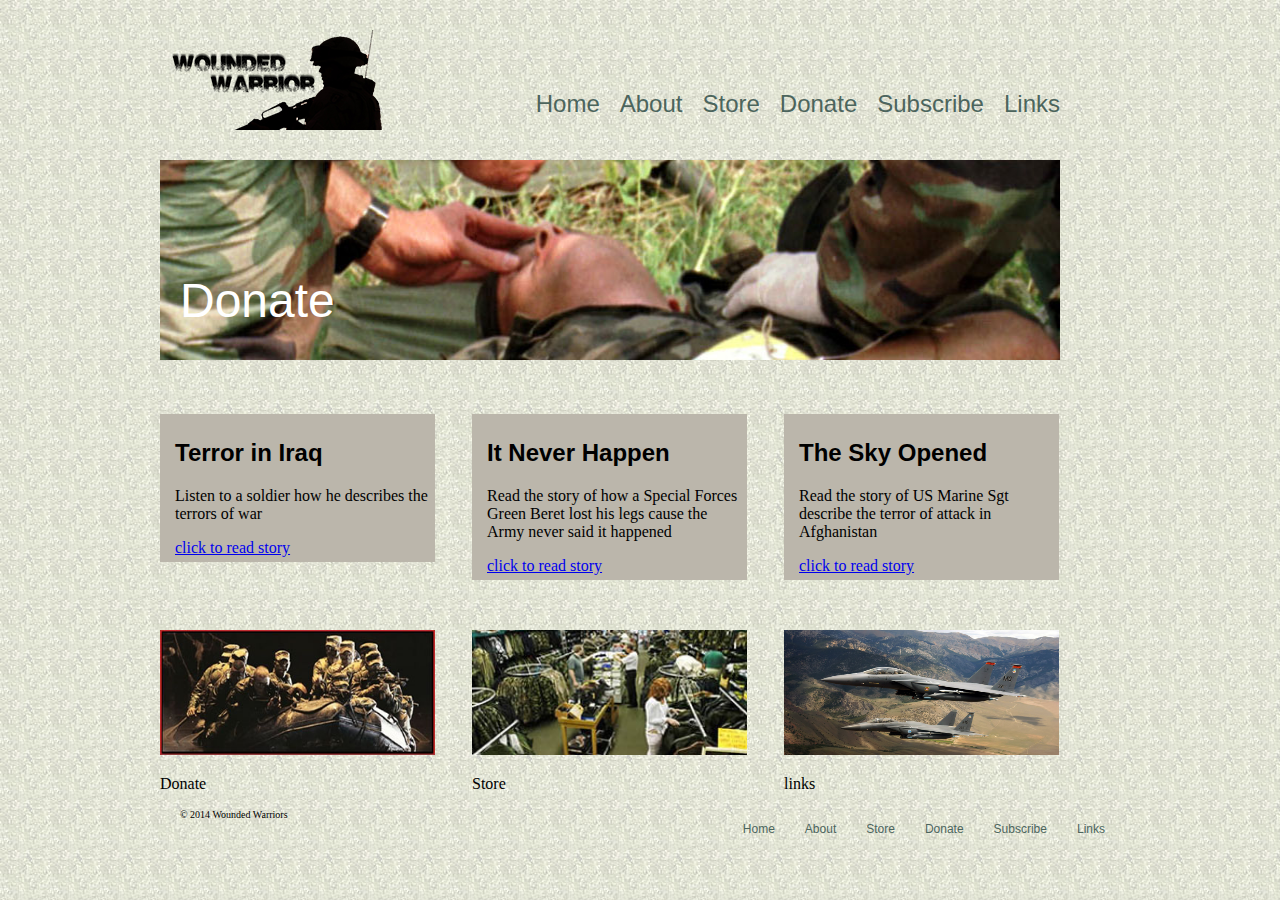
<file: www/index.html>
<!doctype html>
<html>
<head>
<meta charset="UTF-8">
<link rel="stylesheet" type="text/css" href="css/main.css" />
<title>Wounded Warriors: Home</title>
</head>

<body>
<h1><a href="home.html"><img src="images/ww240x100.png" alt="Wounded Warrior"/></a></h1>
<nav>
	<ul>
    	<li><a href="index.html">Home</a></li>
       <li><a href="about.html">About</a></li>
    	<li><a href="store.html">Store</a></li>
    	<li><a href="donate.html">Donate</a></li>
    	<li><a href="subscribe.html">Subscribe</a></li>
    	<li><a href="links.html">Links</a></li>
	</ul>
</nav>
<div class="slideshow">
<img src="images/b000625h.jpg" alt="News" height="200" width="900" />
<p>Donate</p>
</div>
<article>
<h2>Terror in Iraq</h2>
<p>Listen to a soldier how he describes the terrors of war</p>
<a href="about.html">click to read story</a>
</article>
<article>
<h2>It Never Happen</h2>
<p>Read the story of how a Special Forces Green Beret lost his legs cause the Army never said it happened</p>
<a href="about.html">click to read story</a>
</article>
<article>
<h2>The Sky Opened</h2>
<p>Read the story of US Marine Sgt describe the terror of attack in Afghanistan</p>
<a href="about.html">click to read story</a>
</article>
<section>
<a href="donate.html"><img src="images/rangerssmall.jpg" alt="Please Donate" height="125" width="275"/></a>
<p>Donate</p>
</section>
<section>
<a href="store.html"><img src="images/army_interior.jpg" alt="Visit the Store" height="125" width="275"/></a>
<p>Store</p>
</section>
<section>
<a href="links.html"><img src="images/us_military_fighters-wide.jpg" alt="Helpful Links" height="125" width="275"/></a>
<p>links</p>
</section>

<footer>
	<ul>
    	<li><a href="index.html">Home</a></li>
       <li><a href="about.html">About</a></li>
    	<li><a href="store.html">Store</a></li>
    	<li><a href="donate.html">Donate</a></li>
    	<li><a href="subscribe.html">Subscribe</a></li>
    	<li><a href="links.html">Links</a></li>
	</ul>
    <p>&copy; 2014 Wounded Warriors</p>
</footer>
</body>
</html>
</file>
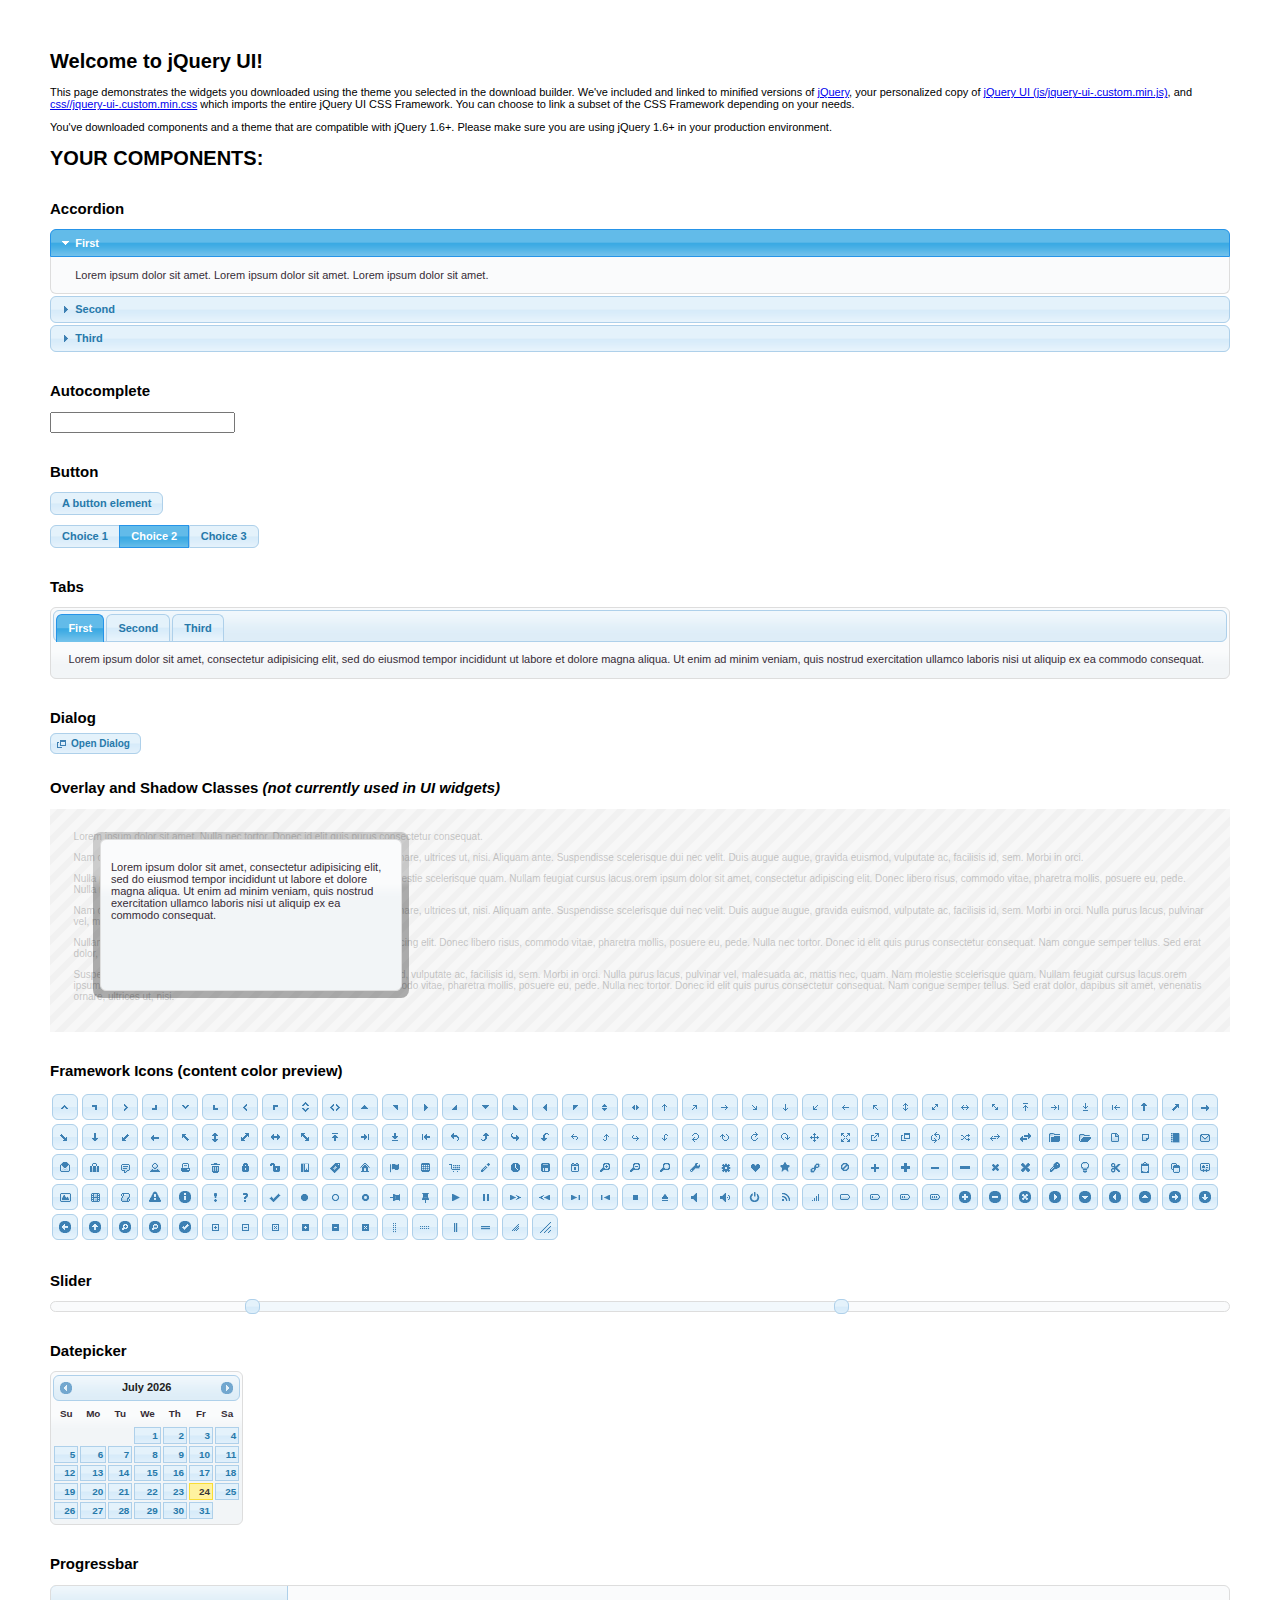
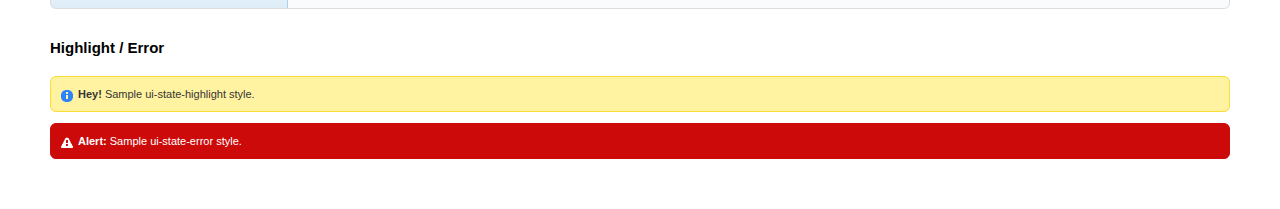
<file: js/jquery-ui-1.10.3.custom/index.html>
<!doctype html>
<html lang="us">
<head>
	<meta charset="utf-8">
	<title>jQuery UI Example Page</title>
	<link href="css/cupertino/jquery-ui-1.10.3.custom.css" rel="stylesheet">
	<script src="js/jquery-1.9.1.js"></script>
	<script src="js/jquery-ui-1.10.3.custom.js"></script>
	<script>
	$(function() {
		
		$( "#accordion" ).accordion();
		

		
		var availableTags = [
			"ActionScript",
			"AppleScript",
			"Asp",
			"BASIC",
			"C",
			"C++",
			"Clojure",
			"COBOL",
			"ColdFusion",
			"Erlang",
			"Fortran",
			"Groovy",
			"Haskell",
			"Java",
			"JavaScript",
			"Lisp",
			"Perl",
			"PHP",
			"Python",
			"Ruby",
			"Scala",
			"Scheme"
		];
		$( "#autocomplete" ).autocomplete({
			source: availableTags
		});
		

		
		$( "#button" ).button();
		$( "#radioset" ).buttonset();
		

		
		$( "#tabs" ).tabs();
		

		
		$( "#dialog" ).dialog({
			autoOpen: false,
			width: 400,
			buttons: [
				{
					text: "Ok",
					click: function() {
						$( this ).dialog( "close" );
					}
				},
				{
					text: "Cancel",
					click: function() {
						$( this ).dialog( "close" );
					}
				}
			]
		});

		// Link to open the dialog
		$( "#dialog-link" ).click(function( event ) {
			$( "#dialog" ).dialog( "open" );
			event.preventDefault();
		});
		

		
		$( "#datepicker" ).datepicker({
			inline: true
		});
		

		
		$( "#slider" ).slider({
			range: true,
			values: [ 17, 67 ]
		});
		

		
		$( "#progressbar" ).progressbar({
			value: 20
		});
		

		// Hover states on the static widgets
		$( "#dialog-link, #icons li" ).hover(
			function() {
				$( this ).addClass( "ui-state-hover" );
			},
			function() {
				$( this ).removeClass( "ui-state-hover" );
			}
		);
	});
	</script>
	<style>
	body{
		font: 62.5% "Trebuchet MS", sans-serif;
		margin: 50px;
	}
	.demoHeaders {
		margin-top: 2em;
	}
	#dialog-link {
		padding: .4em 1em .4em 20px;
		text-decoration: none;
		position: relative;
	}
	#dialog-link span.ui-icon {
		margin: 0 5px 0 0;
		position: absolute;
		left: .2em;
		top: 50%;
		margin-top: -8px;
	}
	#icons {
		margin: 0;
		padding: 0;
	}
	#icons li {
		margin: 2px;
		position: relative;
		padding: 4px 0;
		cursor: pointer;
		float: left;
		list-style: none;
	}
	#icons span.ui-icon {
		float: left;
		margin: 0 4px;
	}
	.fakewindowcontain .ui-widget-overlay {
		position: absolute;
	}
	</style>
</head>
<body>

<h1>Welcome to jQuery UI!</h1>

<div class="ui-widget">
	<p>This page demonstrates the widgets you downloaded using the theme you selected in the download builder. We've included and linked to minified versions of <a href="js/jquery-1.9.1.js">jQuery</a>, your personalized copy of <a href="js/jquery-ui-.custom.min.js">jQuery UI (js/jquery-ui-.custom.min.js)</a>, and <a href="css//jquery-ui-.custom.min.css">css//jquery-ui-.custom.min.css</a> which imports the entire jQuery UI CSS Framework. You can choose to link a subset of the CSS Framework depending on your needs. </p>
	<p>You've downloaded components and a theme that are compatible with jQuery 1.6+. Please make sure you are using jQuery 1.6+ in your production environment.</p>
</div>

<h1>YOUR COMPONENTS:</h1>


<!-- Accordion -->
<h2 class="demoHeaders">Accordion</h2>
<div id="accordion">
	<h3>First</h3>
	<div>Lorem ipsum dolor sit amet. Lorem ipsum dolor sit amet. Lorem ipsum dolor sit amet.</div>
	<h3>Second</h3>
	<div>Phasellus mattis tincidunt nibh.</div>
	<h3>Third</h3>
	<div>Nam dui erat, auctor a, dignissim quis.</div>
</div>



<!-- Autocomplete -->
<h2 class="demoHeaders">Autocomplete</h2>
<div>
	<input id="autocomplete" title="type &quot;a&quot;">
</div>



<!-- Button -->
<h2 class="demoHeaders">Button</h2>
<button id="button">A button element</button>
<form style="margin-top: 1em;">
	<div id="radioset">
		<input type="radio" id="radio1" name="radio"><label for="radio1">Choice 1</label>
		<input type="radio" id="radio2" name="radio" checked="checked"><label for="radio2">Choice 2</label>
		<input type="radio" id="radio3" name="radio"><label for="radio3">Choice 3</label>
	</div>
</form>



<!-- Tabs -->
<h2 class="demoHeaders">Tabs</h2>
<div id="tabs">
	<ul>
		<li><a href="#tabs-1">First</a></li>
		<li><a href="#tabs-2">Second</a></li>
		<li><a href="#tabs-3">Third</a></li>
	</ul>
	<div id="tabs-1">Lorem ipsum dolor sit amet, consectetur adipisicing elit, sed do eiusmod tempor incididunt ut labore et dolore magna aliqua. Ut enim ad minim veniam, quis nostrud exercitation ullamco laboris nisi ut aliquip ex ea commodo consequat.</div>
	<div id="tabs-2">Phasellus mattis tincidunt nibh. Cras orci urna, blandit id, pretium vel, aliquet ornare, felis. Maecenas scelerisque sem non nisl. Fusce sed lorem in enim dictum bibendum.</div>
	<div id="tabs-3">Nam dui erat, auctor a, dignissim quis, sollicitudin eu, felis. Pellentesque nisi urna, interdum eget, sagittis et, consequat vestibulum, lacus. Mauris porttitor ullamcorper augue.</div>
</div>



<!-- Dialog NOTE: Dialog is not generated by UI in this demo so it can be visually styled in themeroller-->
<h2 class="demoHeaders">Dialog</h2>
<p><a href="#" id="dialog-link" class="ui-state-default ui-corner-all"><span class="ui-icon ui-icon-newwin"></span>Open Dialog</a></p>

<h2 class="demoHeaders">Overlay and Shadow Classes <em>(not currently used in UI widgets)</em></h2>
<div style="position: relative; width: 96%; height: 200px; padding:1% 2%; overflow:hidden;" class="fakewindowcontain">
	<p>Lorem ipsum dolor sit amet,  Nulla nec tortor. Donec id elit quis purus consectetur consequat. </p><p>Nam congue semper tellus. Sed erat dolor, dapibus sit amet, venenatis ornare, ultrices ut, nisi. Aliquam ante. Suspendisse scelerisque dui nec velit. Duis augue augue, gravida euismod, vulputate ac, facilisis id, sem. Morbi in orci. </p><p>Nulla purus lacus, pulvinar vel, malesuada ac, mattis nec, quam. Nam molestie scelerisque quam. Nullam feugiat cursus lacus.orem ipsum dolor sit amet, consectetur adipiscing elit. Donec libero risus, commodo vitae, pharetra mollis, posuere eu, pede. Nulla nec tortor. Donec id elit quis purus consectetur consequat. </p><p>Nam congue semper tellus. Sed erat dolor, dapibus sit amet, venenatis ornare, ultrices ut, nisi. Aliquam ante. Suspendisse scelerisque dui nec velit. Duis augue augue, gravida euismod, vulputate ac, facilisis id, sem. Morbi in orci. Nulla purus lacus, pulvinar vel, malesuada ac, mattis nec, quam. Nam molestie scelerisque quam. </p><p>Nullam feugiat cursus lacus.orem ipsum dolor sit amet, consectetur adipiscing elit. Donec libero risus, commodo vitae, pharetra mollis, posuere eu, pede. Nulla nec tortor. Donec id elit quis purus consectetur consequat. Nam congue semper tellus. Sed erat dolor, dapibus sit amet, venenatis ornare, ultrices ut, nisi. Aliquam ante. </p><p>Suspendisse scelerisque dui nec velit. Duis augue augue, gravida euismod, vulputate ac, facilisis id, sem. Morbi in orci. Nulla purus lacus, pulvinar vel, malesuada ac, mattis nec, quam. Nam molestie scelerisque quam. Nullam feugiat cursus lacus.orem ipsum dolor sit amet, consectetur adipiscing elit. Donec libero risus, commodo vitae, pharetra mollis, posuere eu, pede. Nulla nec tortor. Donec id elit quis purus consectetur consequat. Nam congue semper tellus. Sed erat dolor, dapibus sit amet, venenatis ornare, ultrices ut, nisi. </p>

	<!-- ui-dialog -->
	<div class="ui-overlay"><div class="ui-widget-overlay"></div><div class="ui-widget-shadow ui-corner-all" style="width: 302px; height: 152px; position: absolute; left: 50px; top: 30px;"></div></div>
	<div style="position: absolute; width: 280px; height: 130px;left: 50px; top: 30px; padding: 10px;" class="ui-widget ui-widget-content ui-corner-all">
		<div class="ui-dialog-content ui-widget-content" style="background: none; border: 0;">
			<p>Lorem ipsum dolor sit amet, consectetur adipisicing elit, sed do eiusmod tempor incididunt ut labore et dolore magna aliqua. Ut enim ad minim veniam, quis nostrud exercitation ullamco laboris nisi ut aliquip ex ea commodo consequat.</p>
		</div>
	</div>

</div>

<!-- ui-dialog -->
<div id="dialog" title="Dialog Title">
	<p>Lorem ipsum dolor sit amet, consectetur adipisicing elit, sed do eiusmod tempor incididunt ut labore et dolore magna aliqua. Ut enim ad minim veniam, quis nostrud exercitation ullamco laboris nisi ut aliquip ex ea commodo consequat.</p>
</div>



<h2 class="demoHeaders">Framework Icons (content color preview)</h2>
<ul id="icons" class="ui-widget ui-helper-clearfix">
	<li class="ui-state-default ui-corner-all" title=".ui-icon-carat-1-n"><span class="ui-icon ui-icon-carat-1-n"></span></li>
	<li class="ui-state-default ui-corner-all" title=".ui-icon-carat-1-ne"><span class="ui-icon ui-icon-carat-1-ne"></span></li>
	<li class="ui-state-default ui-corner-all" title=".ui-icon-carat-1-e"><span class="ui-icon ui-icon-carat-1-e"></span></li>
	<li class="ui-state-default ui-corner-all" title=".ui-icon-carat-1-se"><span class="ui-icon ui-icon-carat-1-se"></span></li>
	<li class="ui-state-default ui-corner-all" title=".ui-icon-carat-1-s"><span class="ui-icon ui-icon-carat-1-s"></span></li>
	<li class="ui-state-default ui-corner-all" title=".ui-icon-carat-1-sw"><span class="ui-icon ui-icon-carat-1-sw"></span></li>
	<li class="ui-state-default ui-corner-all" title=".ui-icon-carat-1-w"><span class="ui-icon ui-icon-carat-1-w"></span></li>
	<li class="ui-state-default ui-corner-all" title=".ui-icon-carat-1-nw"><span class="ui-icon ui-icon-carat-1-nw"></span></li>
	<li class="ui-state-default ui-corner-all" title=".ui-icon-carat-2-n-s"><span class="ui-icon ui-icon-carat-2-n-s"></span></li>
	<li class="ui-state-default ui-corner-all" title=".ui-icon-carat-2-e-w"><span class="ui-icon ui-icon-carat-2-e-w"></span></li>
	<li class="ui-state-default ui-corner-all" title=".ui-icon-triangle-1-n"><span class="ui-icon ui-icon-triangle-1-n"></span></li>
	<li class="ui-state-default ui-corner-all" title=".ui-icon-triangle-1-ne"><span class="ui-icon ui-icon-triangle-1-ne"></span></li>
	<li class="ui-state-default ui-corner-all" title=".ui-icon-triangle-1-e"><span class="ui-icon ui-icon-triangle-1-e"></span></li>
	<li class="ui-state-default ui-corner-all" title=".ui-icon-triangle-1-se"><span class="ui-icon ui-icon-triangle-1-se"></span></li>
	<li class="ui-state-default ui-corner-all" title=".ui-icon-triangle-1-s"><span class="ui-icon ui-icon-triangle-1-s"></span></li>
	<li class="ui-state-default ui-corner-all" title=".ui-icon-triangle-1-sw"><span class="ui-icon ui-icon-triangle-1-sw"></span></li>
	<li class="ui-state-default ui-corner-all" title=".ui-icon-triangle-1-w"><span class="ui-icon ui-icon-triangle-1-w"></span></li>
	<li class="ui-state-default ui-corner-all" title=".ui-icon-triangle-1-nw"><span class="ui-icon ui-icon-triangle-1-nw"></span></li>
	<li class="ui-state-default ui-corner-all" title=".ui-icon-triangle-2-n-s"><span class="ui-icon ui-icon-triangle-2-n-s"></span></li>
	<li class="ui-state-default ui-corner-all" title=".ui-icon-triangle-2-e-w"><span class="ui-icon ui-icon-triangle-2-e-w"></span></li>
	<li class="ui-state-default ui-corner-all" title=".ui-icon-arrow-1-n"><span class="ui-icon ui-icon-arrow-1-n"></span></li>
	<li class="ui-state-default ui-corner-all" title=".ui-icon-arrow-1-ne"><span class="ui-icon ui-icon-arrow-1-ne"></span></li>
	<li class="ui-state-default ui-corner-all" title=".ui-icon-arrow-1-e"><span class="ui-icon ui-icon-arrow-1-e"></span></li>
	<li class="ui-state-default ui-corner-all" title=".ui-icon-arrow-1-se"><span class="ui-icon ui-icon-arrow-1-se"></span></li>
	<li class="ui-state-default ui-corner-all" title=".ui-icon-arrow-1-s"><span class="ui-icon ui-icon-arrow-1-s"></span></li>
	<li class="ui-state-default ui-corner-all" title=".ui-icon-arrow-1-sw"><span class="ui-icon ui-icon-arrow-1-sw"></span></li>
	<li class="ui-state-default ui-corner-all" title=".ui-icon-arrow-1-w"><span class="ui-icon ui-icon-arrow-1-w"></span></li>
	<li class="ui-state-default ui-corner-all" title=".ui-icon-arrow-1-nw"><span class="ui-icon ui-icon-arrow-1-nw"></span></li>
	<li class="ui-state-default ui-corner-all" title=".ui-icon-arrow-2-n-s"><span class="ui-icon ui-icon-arrow-2-n-s"></span></li>
	<li class="ui-state-default ui-corner-all" title=".ui-icon-arrow-2-ne-sw"><span class="ui-icon ui-icon-arrow-2-ne-sw"></span></li>
	<li class="ui-state-default ui-corner-all" title=".ui-icon-arrow-2-e-w"><span class="ui-icon ui-icon-arrow-2-e-w"></span></li>
	<li class="ui-state-default ui-corner-all" title=".ui-icon-arrow-2-se-nw"><span class="ui-icon ui-icon-arrow-2-se-nw"></span></li>
	<li class="ui-state-default ui-corner-all" title=".ui-icon-arrowstop-1-n"><span class="ui-icon ui-icon-arrowstop-1-n"></span></li>
	<li class="ui-state-default ui-corner-all" title=".ui-icon-arrowstop-1-e"><span class="ui-icon ui-icon-arrowstop-1-e"></span></li>
	<li class="ui-state-default ui-corner-all" title=".ui-icon-arrowstop-1-s"><span class="ui-icon ui-icon-arrowstop-1-s"></span></li>
	<li class="ui-state-default ui-corner-all" title=".ui-icon-arrowstop-1-w"><span class="ui-icon ui-icon-arrowstop-1-w"></span></li>
	<li class="ui-state-default ui-corner-all" title=".ui-icon-arrowthick-1-n"><span class="ui-icon ui-icon-arrowthick-1-n"></span></li>
	<li class="ui-state-default ui-corner-all" title=".ui-icon-arrowthick-1-ne"><span class="ui-icon ui-icon-arrowthick-1-ne"></span></li>
	<li class="ui-state-default ui-corner-all" title=".ui-icon-arrowthick-1-e"><span class="ui-icon ui-icon-arrowthick-1-e"></span></li>
	<li class="ui-state-default ui-corner-all" title=".ui-icon-arrowthick-1-se"><span class="ui-icon ui-icon-arrowthick-1-se"></span></li>
	<li class="ui-state-default ui-corner-all" title=".ui-icon-arrowthick-1-s"><span class="ui-icon ui-icon-arrowthick-1-s"></span></li>
	<li class="ui-state-default ui-corner-all" title=".ui-icon-arrowthick-1-sw"><span class="ui-icon ui-icon-arrowthick-1-sw"></span></li>
	<li class="ui-state-default ui-corner-all" title=".ui-icon-arrowthick-1-w"><span class="ui-icon ui-icon-arrowthick-1-w"></span></li>
	<li class="ui-state-default ui-corner-all" title=".ui-icon-arrowthick-1-nw"><span class="ui-icon ui-icon-arrowthick-1-nw"></span></li>
	<li class="ui-state-default ui-corner-all" title=".ui-icon-arrowthick-2-n-s"><span class="ui-icon ui-icon-arrowthick-2-n-s"></span></li>
	<li class="ui-state-default ui-corner-all" title=".ui-icon-arrowthick-2-ne-sw"><span class="ui-icon ui-icon-arrowthick-2-ne-sw"></span></li>
	<li class="ui-state-default ui-corner-all" title=".ui-icon-arrowthick-2-e-w"><span class="ui-icon ui-icon-arrowthick-2-e-w"></span></li>
	<li class="ui-state-default ui-corner-all" title=".ui-icon-arrowthick-2-se-nw"><span class="ui-icon ui-icon-arrowthick-2-se-nw"></span></li>
	<li class="ui-state-default ui-corner-all" title=".ui-icon-arrowthickstop-1-n"><span class="ui-icon ui-icon-arrowthickstop-1-n"></span></li>
	<li class="ui-state-default ui-corner-all" title=".ui-icon-arrowthickstop-1-e"><span class="ui-icon ui-icon-arrowthickstop-1-e"></span></li>
	<li class="ui-state-default ui-corner-all" title=".ui-icon-arrowthickstop-1-s"><span class="ui-icon ui-icon-arrowthickstop-1-s"></span></li>
	<li class="ui-state-default ui-corner-all" title=".ui-icon-arrowthickstop-1-w"><span class="ui-icon ui-icon-arrowthickstop-1-w"></span></li>
	<li class="ui-state-default ui-corner-all" title=".ui-icon-arrowreturnthick-1-w"><span class="ui-icon ui-icon-arrowreturnthick-1-w"></span></li>
	<li class="ui-state-default ui-corner-all" title=".ui-icon-arrowreturnthick-1-n"><span class="ui-icon ui-icon-arrowreturnthick-1-n"></span></li>
	<li class="ui-state-default ui-corner-all" title=".ui-icon-arrowreturnthick-1-e"><span class="ui-icon ui-icon-arrowreturnthick-1-e"></span></li>
	<li class="ui-state-default ui-corner-all" title=".ui-icon-arrowreturnthick-1-s"><span class="ui-icon ui-icon-arrowreturnthick-1-s"></span></li>
	<li class="ui-state-default ui-corner-all" title=".ui-icon-arrowreturn-1-w"><span class="ui-icon ui-icon-arrowreturn-1-w"></span></li>
	<li class="ui-state-default ui-corner-all" title=".ui-icon-arrowreturn-1-n"><span class="ui-icon ui-icon-arrowreturn-1-n"></span></li>
	<li class="ui-state-default ui-corner-all" title=".ui-icon-arrowreturn-1-e"><span class="ui-icon ui-icon-arrowreturn-1-e"></span></li>
	<li class="ui-state-default ui-corner-all" title=".ui-icon-arrowreturn-1-s"><span class="ui-icon ui-icon-arrowreturn-1-s"></span></li>
	<li class="ui-state-default ui-corner-all" title=".ui-icon-arrowrefresh-1-w"><span class="ui-icon ui-icon-arrowrefresh-1-w"></span></li>
	<li class="ui-state-default ui-corner-all" title=".ui-icon-arrowrefresh-1-n"><span class="ui-icon ui-icon-arrowrefresh-1-n"></span></li>
	<li class="ui-state-default ui-corner-all" title=".ui-icon-arrowrefresh-1-e"><span class="ui-icon ui-icon-arrowrefresh-1-e"></span></li>
	<li class="ui-state-default ui-corner-all" title=".ui-icon-arrowrefresh-1-s"><span class="ui-icon ui-icon-arrowrefresh-1-s"></span></li>
	<li class="ui-state-default ui-corner-all" title=".ui-icon-arrow-4"><span class="ui-icon ui-icon-arrow-4"></span></li>
	<li class="ui-state-default ui-corner-all" title=".ui-icon-arrow-4-diag"><span class="ui-icon ui-icon-arrow-4-diag"></span></li>
	<li class="ui-state-default ui-corner-all" title=".ui-icon-extlink"><span class="ui-icon ui-icon-extlink"></span></li>
	<li class="ui-state-default ui-corner-all" title=".ui-icon-newwin"><span class="ui-icon ui-icon-newwin"></span></li>
	<li class="ui-state-default ui-corner-all" title=".ui-icon-refresh"><span class="ui-icon ui-icon-refresh"></span></li>
	<li class="ui-state-default ui-corner-all" title=".ui-icon-shuffle"><span class="ui-icon ui-icon-shuffle"></span></li>
	<li class="ui-state-default ui-corner-all" title=".ui-icon-transfer-e-w"><span class="ui-icon ui-icon-transfer-e-w"></span></li>
	<li class="ui-state-default ui-corner-all" title=".ui-icon-transferthick-e-w"><span class="ui-icon ui-icon-transferthick-e-w"></span></li>
	<li class="ui-state-default ui-corner-all" title=".ui-icon-folder-collapsed"><span class="ui-icon ui-icon-folder-collapsed"></span></li>
	<li class="ui-state-default ui-corner-all" title=".ui-icon-folder-open"><span class="ui-icon ui-icon-folder-open"></span></li>
	<li class="ui-state-default ui-corner-all" title=".ui-icon-document"><span class="ui-icon ui-icon-document"></span></li>
	<li class="ui-state-default ui-corner-all" title=".ui-icon-document-b"><span class="ui-icon ui-icon-document-b"></span></li>
	<li class="ui-state-default ui-corner-all" title=".ui-icon-note"><span class="ui-icon ui-icon-note"></span></li>
	<li class="ui-state-default ui-corner-all" title=".ui-icon-mail-closed"><span class="ui-icon ui-icon-mail-closed"></span></li>
	<li class="ui-state-default ui-corner-all" title=".ui-icon-mail-open"><span class="ui-icon ui-icon-mail-open"></span></li>
	<li class="ui-state-default ui-corner-all" title=".ui-icon-suitcase"><span class="ui-icon ui-icon-suitcase"></span></li>
	<li class="ui-state-default ui-corner-all" title=".ui-icon-comment"><span class="ui-icon ui-icon-comment"></span></li>
	<li class="ui-state-default ui-corner-all" title=".ui-icon-person"><span class="ui-icon ui-icon-person"></span></li>
	<li class="ui-state-default ui-corner-all" title=".ui-icon-print"><span class="ui-icon ui-icon-print"></span></li>
	<li class="ui-state-default ui-corner-all" title=".ui-icon-trash"><span class="ui-icon ui-icon-trash"></span></li>
	<li class="ui-state-default ui-corner-all" title=".ui-icon-locked"><span class="ui-icon ui-icon-locked"></span></li>
	<li class="ui-state-default ui-corner-all" title=".ui-icon-unlocked"><span class="ui-icon ui-icon-unlocked"></span></li>
	<li class="ui-state-default ui-corner-all" title=".ui-icon-bookmark"><span class="ui-icon ui-icon-bookmark"></span></li>
	<li class="ui-state-default ui-corner-all" title=".ui-icon-tag"><span class="ui-icon ui-icon-tag"></span></li>
	<li class="ui-state-default ui-corner-all" title=".ui-icon-home"><span class="ui-icon ui-icon-home"></span></li>
	<li class="ui-state-default ui-corner-all" title=".ui-icon-flag"><span class="ui-icon ui-icon-flag"></span></li>
	<li class="ui-state-default ui-corner-all" title=".ui-icon-calculator"><span class="ui-icon ui-icon-calculator"></span></li>
	<li class="ui-state-default ui-corner-all" title=".ui-icon-cart"><span class="ui-icon ui-icon-cart"></span></li>
	<li class="ui-state-default ui-corner-all" title=".ui-icon-pencil"><span class="ui-icon ui-icon-pencil"></span></li>
	<li class="ui-state-default ui-corner-all" title=".ui-icon-clock"><span class="ui-icon ui-icon-clock"></span></li>
	<li class="ui-state-default ui-corner-all" title=".ui-icon-disk"><span class="ui-icon ui-icon-disk"></span></li>
	<li class="ui-state-default ui-corner-all" title=".ui-icon-calendar"><span class="ui-icon ui-icon-calendar"></span></li>
	<li class="ui-state-default ui-corner-all" title=".ui-icon-zoomin"><span class="ui-icon ui-icon-zoomin"></span></li>
	<li class="ui-state-default ui-corner-all" title=".ui-icon-zoomout"><span class="ui-icon ui-icon-zoomout"></span></li>
	<li class="ui-state-default ui-corner-all" title=".ui-icon-search"><span class="ui-icon ui-icon-search"></span></li>
	<li class="ui-state-default ui-corner-all" title=".ui-icon-wrench"><span class="ui-icon ui-icon-wrench"></span></li>
	<li class="ui-state-default ui-corner-all" title=".ui-icon-gear"><span class="ui-icon ui-icon-gear"></span></li>
	<li class="ui-state-default ui-corner-all" title=".ui-icon-heart"><span class="ui-icon ui-icon-heart"></span></li>
	<li class="ui-state-default ui-corner-all" title=".ui-icon-star"><span class="ui-icon ui-icon-star"></span></li>
	<li class="ui-state-default ui-corner-all" title=".ui-icon-link"><span class="ui-icon ui-icon-link"></span></li>
	<li class="ui-state-default ui-corner-all" title=".ui-icon-cancel"><span class="ui-icon ui-icon-cancel"></span></li>
	<li class="ui-state-default ui-corner-all" title=".ui-icon-plus"><span class="ui-icon ui-icon-plus"></span></li>
	<li class="ui-state-default ui-corner-all" title=".ui-icon-plusthick"><span class="ui-icon ui-icon-plusthick"></span></li>
	<li class="ui-state-default ui-corner-all" title=".ui-icon-minus"><span class="ui-icon ui-icon-minus"></span></li>
	<li class="ui-state-default ui-corner-all" title=".ui-icon-minusthick"><span class="ui-icon ui-icon-minusthick"></span></li>
	<li class="ui-state-default ui-corner-all" title=".ui-icon-close"><span class="ui-icon ui-icon-close"></span></li>
	<li class="ui-state-default ui-corner-all" title=".ui-icon-closethick"><span class="ui-icon ui-icon-closethick"></span></li>
	<li class="ui-state-default ui-corner-all" title=".ui-icon-key"><span class="ui-icon ui-icon-key"></span></li>
	<li class="ui-state-default ui-corner-all" title=".ui-icon-lightbulb"><span class="ui-icon ui-icon-lightbulb"></span></li>
	<li class="ui-state-default ui-corner-all" title=".ui-icon-scissors"><span class="ui-icon ui-icon-scissors"></span></li>
	<li class="ui-state-default ui-corner-all" title=".ui-icon-clipboard"><span class="ui-icon ui-icon-clipboard"></span></li>
	<li class="ui-state-default ui-corner-all" title=".ui-icon-copy"><span class="ui-icon ui-icon-copy"></span></li>
	<li class="ui-state-default ui-corner-all" title=".ui-icon-contact"><span class="ui-icon ui-icon-contact"></span></li>
	<li class="ui-state-default ui-corner-all" title=".ui-icon-image"><span class="ui-icon ui-icon-image"></span></li>
	<li class="ui-state-default ui-corner-all" title=".ui-icon-video"><span class="ui-icon ui-icon-video"></span></li>
	<li class="ui-state-default ui-corner-all" title=".ui-icon-script"><span class="ui-icon ui-icon-script"></span></li>
	<li class="ui-state-default ui-corner-all" title=".ui-icon-alert"><span class="ui-icon ui-icon-alert"></span></li>
	<li class="ui-state-default ui-corner-all" title=".ui-icon-info"><span class="ui-icon ui-icon-info"></span></li>
	<li class="ui-state-default ui-corner-all" title=".ui-icon-notice"><span class="ui-icon ui-icon-notice"></span></li>
	<li class="ui-state-default ui-corner-all" title=".ui-icon-help"><span class="ui-icon ui-icon-help"></span></li>
	<li class="ui-state-default ui-corner-all" title=".ui-icon-check"><span class="ui-icon ui-icon-check"></span></li>
	<li class="ui-state-default ui-corner-all" title=".ui-icon-bullet"><span class="ui-icon ui-icon-bullet"></span></li>
	<li class="ui-state-default ui-corner-all" title=".ui-icon-radio-off"><span class="ui-icon ui-icon-radio-off"></span></li>
	<li class="ui-state-default ui-corner-all" title=".ui-icon-radio-on"><span class="ui-icon ui-icon-radio-on"></span></li>
	<li class="ui-state-default ui-corner-all" title=".ui-icon-pin-w"><span class="ui-icon ui-icon-pin-w"></span></li>
	<li class="ui-state-default ui-corner-all" title=".ui-icon-pin-s"><span class="ui-icon ui-icon-pin-s"></span></li>
	<li class="ui-state-default ui-corner-all" title=".ui-icon-play"><span class="ui-icon ui-icon-play"></span></li>
	<li class="ui-state-default ui-corner-all" title=".ui-icon-pause"><span class="ui-icon ui-icon-pause"></span></li>
	<li class="ui-state-default ui-corner-all" title=".ui-icon-seek-next"><span class="ui-icon ui-icon-seek-next"></span></li>
	<li class="ui-state-default ui-corner-all" title=".ui-icon-seek-prev"><span class="ui-icon ui-icon-seek-prev"></span></li>
	<li class="ui-state-default ui-corner-all" title=".ui-icon-seek-end"><span class="ui-icon ui-icon-seek-end"></span></li>
	<li class="ui-state-default ui-corner-all" title=".ui-icon-seek-first"><span class="ui-icon ui-icon-seek-first"></span></li>
	<li class="ui-state-default ui-corner-all" title=".ui-icon-stop"><span class="ui-icon ui-icon-stop"></span></li>
	<li class="ui-state-default ui-corner-all" title=".ui-icon-eject"><span class="ui-icon ui-icon-eject"></span></li>
	<li class="ui-state-default ui-corner-all" title=".ui-icon-volume-off"><span class="ui-icon ui-icon-volume-off"></span></li>
	<li class="ui-state-default ui-corner-all" title=".ui-icon-volume-on"><span class="ui-icon ui-icon-volume-on"></span></li>
	<li class="ui-state-default ui-corner-all" title=".ui-icon-power"><span class="ui-icon ui-icon-power"></span></li>
	<li class="ui-state-default ui-corner-all" title=".ui-icon-signal-diag"><span class="ui-icon ui-icon-signal-diag"></span></li>
	<li class="ui-state-default ui-corner-all" title=".ui-icon-signal"><span class="ui-icon ui-icon-signal"></span></li>
	<li class="ui-state-default ui-corner-all" title=".ui-icon-battery-0"><span class="ui-icon ui-icon-battery-0"></span></li>
	<li class="ui-state-default ui-corner-all" title=".ui-icon-battery-1"><span class="ui-icon ui-icon-battery-1"></span></li>
	<li class="ui-state-default ui-corner-all" title=".ui-icon-battery-2"><span class="ui-icon ui-icon-battery-2"></span></li>
	<li class="ui-state-default ui-corner-all" title=".ui-icon-battery-3"><span class="ui-icon ui-icon-battery-3"></span></li>
	<li class="ui-state-default ui-corner-all" title=".ui-icon-circle-plus"><span class="ui-icon ui-icon-circle-plus"></span></li>
	<li class="ui-state-default ui-corner-all" title=".ui-icon-circle-minus"><span class="ui-icon ui-icon-circle-minus"></span></li>
	<li class="ui-state-default ui-corner-all" title=".ui-icon-circle-close"><span class="ui-icon ui-icon-circle-close"></span></li>
	<li class="ui-state-default ui-corner-all" title=".ui-icon-circle-triangle-e"><span class="ui-icon ui-icon-circle-triangle-e"></span></li>
	<li class="ui-state-default ui-corner-all" title=".ui-icon-circle-triangle-s"><span class="ui-icon ui-icon-circle-triangle-s"></span></li>
	<li class="ui-state-default ui-corner-all" title=".ui-icon-circle-triangle-w"><span class="ui-icon ui-icon-circle-triangle-w"></span></li>
	<li class="ui-state-default ui-corner-all" title=".ui-icon-circle-triangle-n"><span class="ui-icon ui-icon-circle-triangle-n"></span></li>
	<li class="ui-state-default ui-corner-all" title=".ui-icon-circle-arrow-e"><span class="ui-icon ui-icon-circle-arrow-e"></span></li>
	<li class="ui-state-default ui-corner-all" title=".ui-icon-circle-arrow-s"><span class="ui-icon ui-icon-circle-arrow-s"></span></li>
	<li class="ui-state-default ui-corner-all" title=".ui-icon-circle-arrow-w"><span class="ui-icon ui-icon-circle-arrow-w"></span></li>
	<li class="ui-state-default ui-corner-all" title=".ui-icon-circle-arrow-n"><span class="ui-icon ui-icon-circle-arrow-n"></span></li>
	<li class="ui-state-default ui-corner-all" title=".ui-icon-circle-zoomin"><span class="ui-icon ui-icon-circle-zoomin"></span></li>
	<li class="ui-state-default ui-corner-all" title=".ui-icon-circle-zoomout"><span class="ui-icon ui-icon-circle-zoomout"></span></li>
	<li class="ui-state-default ui-corner-all" title=".ui-icon-circle-check"><span class="ui-icon ui-icon-circle-check"></span></li>
	<li class="ui-state-default ui-corner-all" title=".ui-icon-circlesmall-plus"><span class="ui-icon ui-icon-circlesmall-plus"></span></li>
	<li class="ui-state-default ui-corner-all" title=".ui-icon-circlesmall-minus"><span class="ui-icon ui-icon-circlesmall-minus"></span></li>
	<li class="ui-state-default ui-corner-all" title=".ui-icon-circlesmall-close"><span class="ui-icon ui-icon-circlesmall-close"></span></li>
	<li class="ui-state-default ui-corner-all" title=".ui-icon-squaresmall-plus"><span class="ui-icon ui-icon-squaresmall-plus"></span></li>
	<li class="ui-state-default ui-corner-all" title=".ui-icon-squaresmall-minus"><span class="ui-icon ui-icon-squaresmall-minus"></span></li>
	<li class="ui-state-default ui-corner-all" title=".ui-icon-squaresmall-close"><span class="ui-icon ui-icon-squaresmall-close"></span></li>
	<li class="ui-state-default ui-corner-all" title=".ui-icon-grip-dotted-vertical"><span class="ui-icon ui-icon-grip-dotted-vertical"></span></li>
	<li class="ui-state-default ui-corner-all" title=".ui-icon-grip-dotted-horizontal"><span class="ui-icon ui-icon-grip-dotted-horizontal"></span></li>
	<li class="ui-state-default ui-corner-all" title=".ui-icon-grip-solid-vertical"><span class="ui-icon ui-icon-grip-solid-vertical"></span></li>
	<li class="ui-state-default ui-corner-all" title=".ui-icon-grip-solid-horizontal"><span class="ui-icon ui-icon-grip-solid-horizontal"></span></li>
	<li class="ui-state-default ui-corner-all" title=".ui-icon-gripsmall-diagonal-se"><span class="ui-icon ui-icon-gripsmall-diagonal-se"></span></li>
	<li class="ui-state-default ui-corner-all" title=".ui-icon-grip-diagonal-se"><span class="ui-icon ui-icon-grip-diagonal-se"></span></li>
</ul>


<!-- Slider -->
<h2 class="demoHeaders">Slider</h2>
<div id="slider"></div>



<!-- Datepicker -->
<h2 class="demoHeaders">Datepicker</h2>
<div id="datepicker"></div>



<!-- Progressbar -->
<h2 class="demoHeaders">Progressbar</h2>
<div id="progressbar"></div>


<!-- Highlight / Error -->
<h2 class="demoHeaders">Highlight / Error</h2>
<div class="ui-widget">
	<div class="ui-state-highlight ui-corner-all" style="margin-top: 20px; padding: 0 .7em;">
		<p><span class="ui-icon ui-icon-info" style="float: left; margin-right: .3em;"></span>
		<strong>Hey!</strong> Sample ui-state-highlight style.</p>
	</div>
</div>
<br>
<div class="ui-widget">
	<div class="ui-state-error ui-corner-all" style="padding: 0 .7em;">
		<p><span class="ui-icon ui-icon-alert" style="float: left; margin-right: .3em;"></span>
		<strong>Alert:</strong> Sample ui-state-error style.</p>
	</div>
</div>

</body>
</html>
</file>
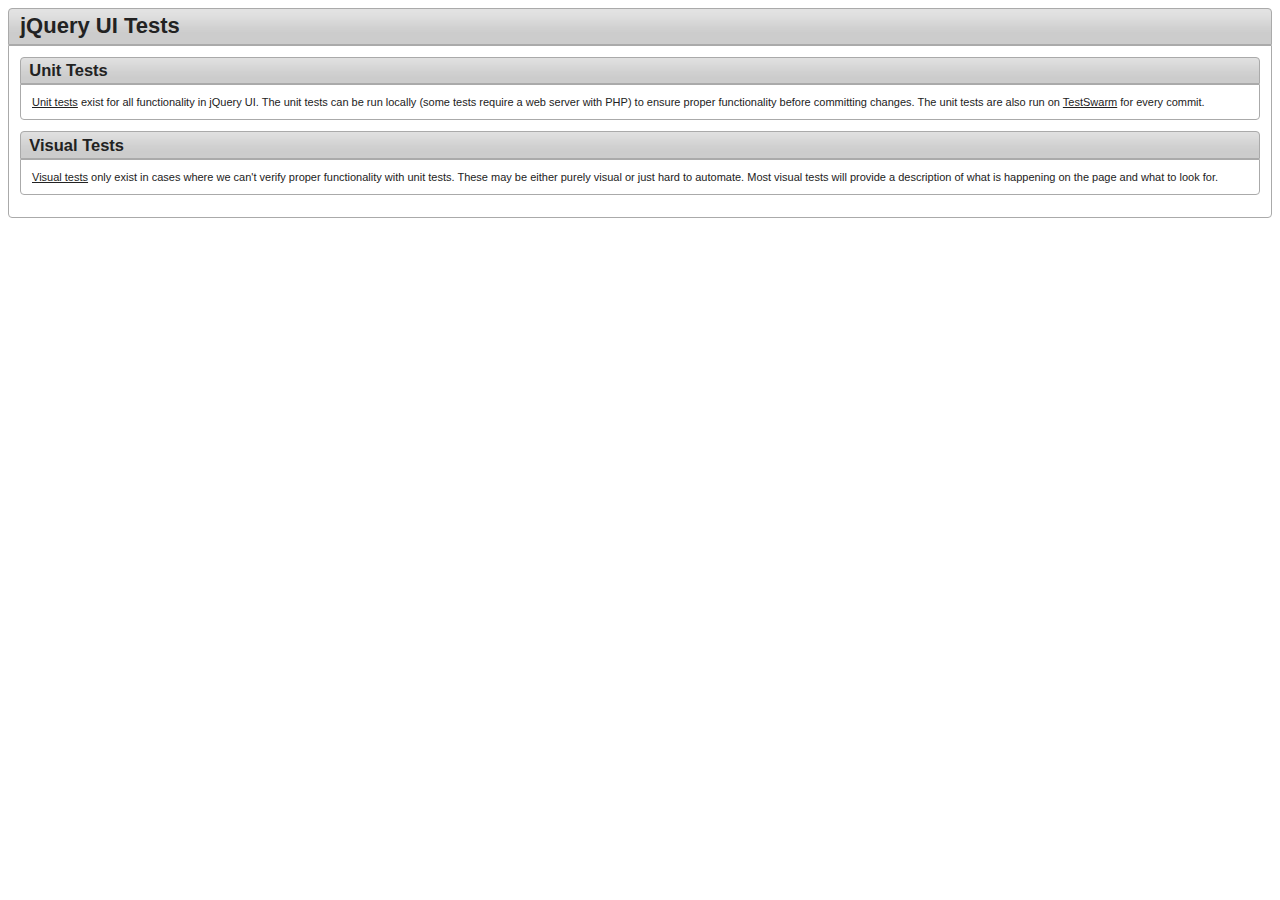
<file: js/jquery-ui-1.10.4/tests/index.html>
<!doctype html>
<html lang="en">
<head>
	<meta charset="utf-8">
	<title>jQuery UI Tests</title>
	<link rel="stylesheet" href="../themes/base/jquery.ui.core.css">
	<link rel="stylesheet" href="../themes/base/jquery.ui.theme.css">
	<link rel="stylesheet" href="index.css">
	<script src="jquery-1.10.2.js"></script>
	<script src="index.js"></script>
</head>
<body>

<div id="main">
	<h1>jQuery UI Tests</h1>
	<div>
		<h2>Unit Tests</h2>
		<p><a href="unit/index.html">Unit tests</a> exist for all functionality in jQuery UI.
		The unit tests can be run locally (some tests require a web server with PHP)
		to ensure proper functionality before committing changes.
		The unit tests are also run on <a href="http://swarm.jquery.org/project/jqueryui">TestSwarm</a>
		for every commit.</p>

		<h2>Visual Tests</h2>
		<p><a href="visual/index.html">Visual tests</a> only exist in cases where we can't verify proper functionality
		with unit tests. These may be either purely visual or just hard to automate.
		Most visual tests will provide a description of what is happening on the page
		and what to look for.</p>
	</div>
</div>

</body>
</html>
</file>
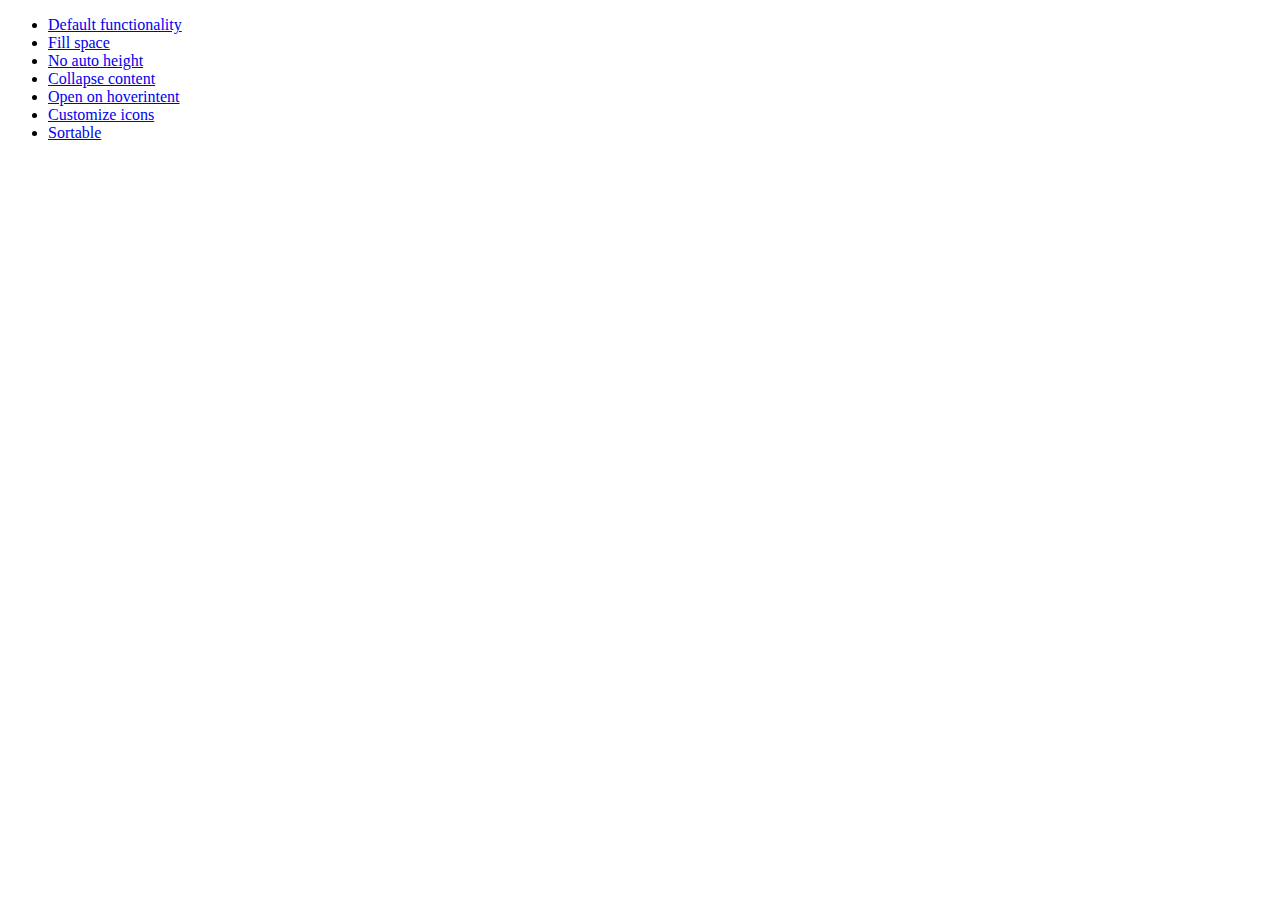
<file: js/jquery-ui-1.10.4/demos/accordion/index.html>
<!doctype html>
<html lang="en">
<head>
	<meta charset="utf-8">
	<title>jQuery UI Accordion Demos</title>
</head>
<body>

<ul>
	<li><a href="default.html">Default functionality</a></li>
	<li><a href="fillspace.html">Fill space</a></li>
	<li><a href="no-auto-height.html">No auto height</a></li>
	<li><a href="collapsible.html">Collapse content</a></li>
	<li><a href="hoverintent.html">Open on hoverintent</a></li>
	<li><a href="custom-icons.html">Customize icons</a></li>
	<li><a href="sortable.html">Sortable</a></li>
</ul>

</body>
</html>
</file>
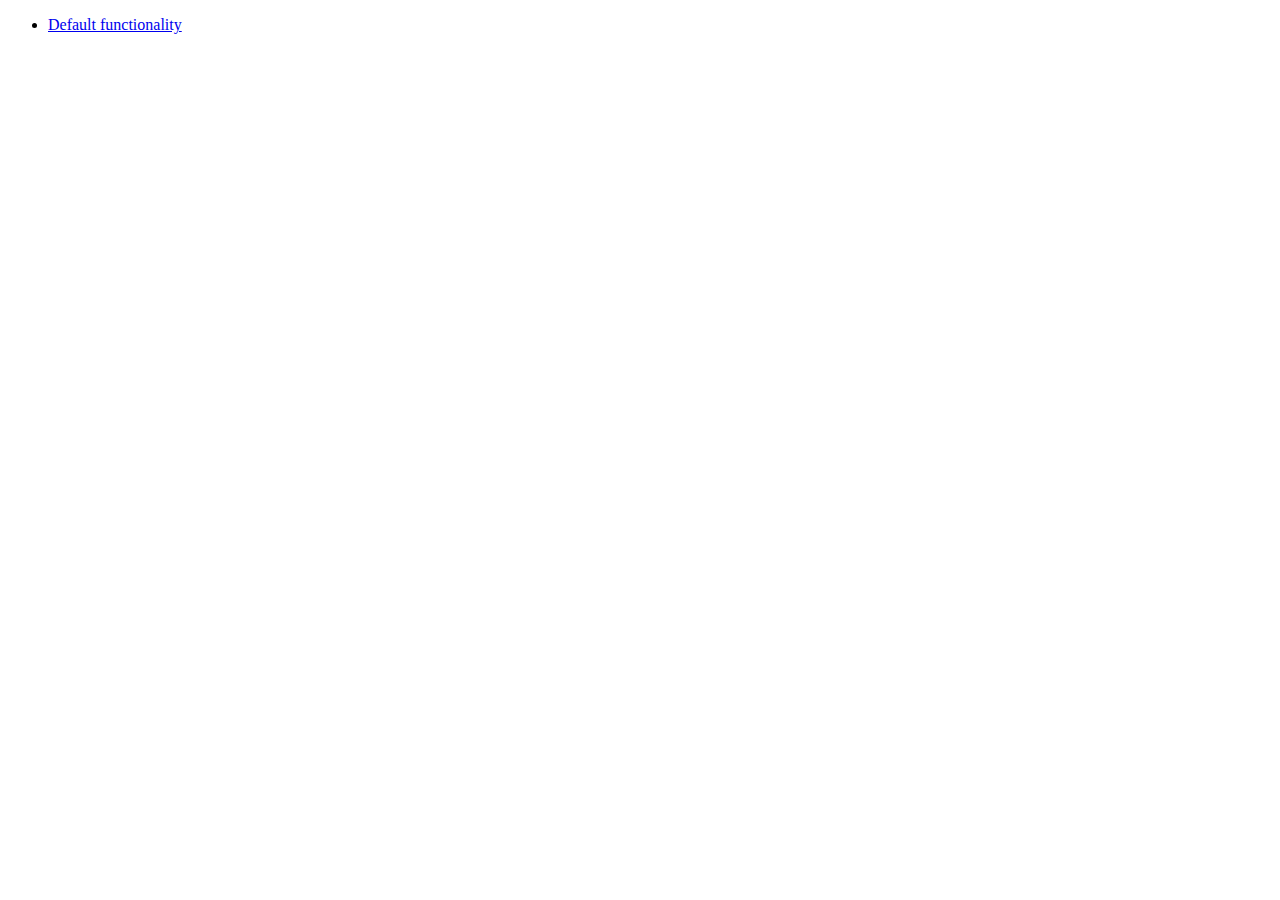
<file: js/jquery-ui-1.10.4/demos/addClass/index.html>
<!doctype html>
<html lang="en">
<head>
	<meta charset="utf-8">
	<title>jQuery UI Effects Demos</title>
</head>
<body>

<ul>
	<li><a href="default.html">Default functionality</a></li>
</ul>

</body>
</html>
</file>
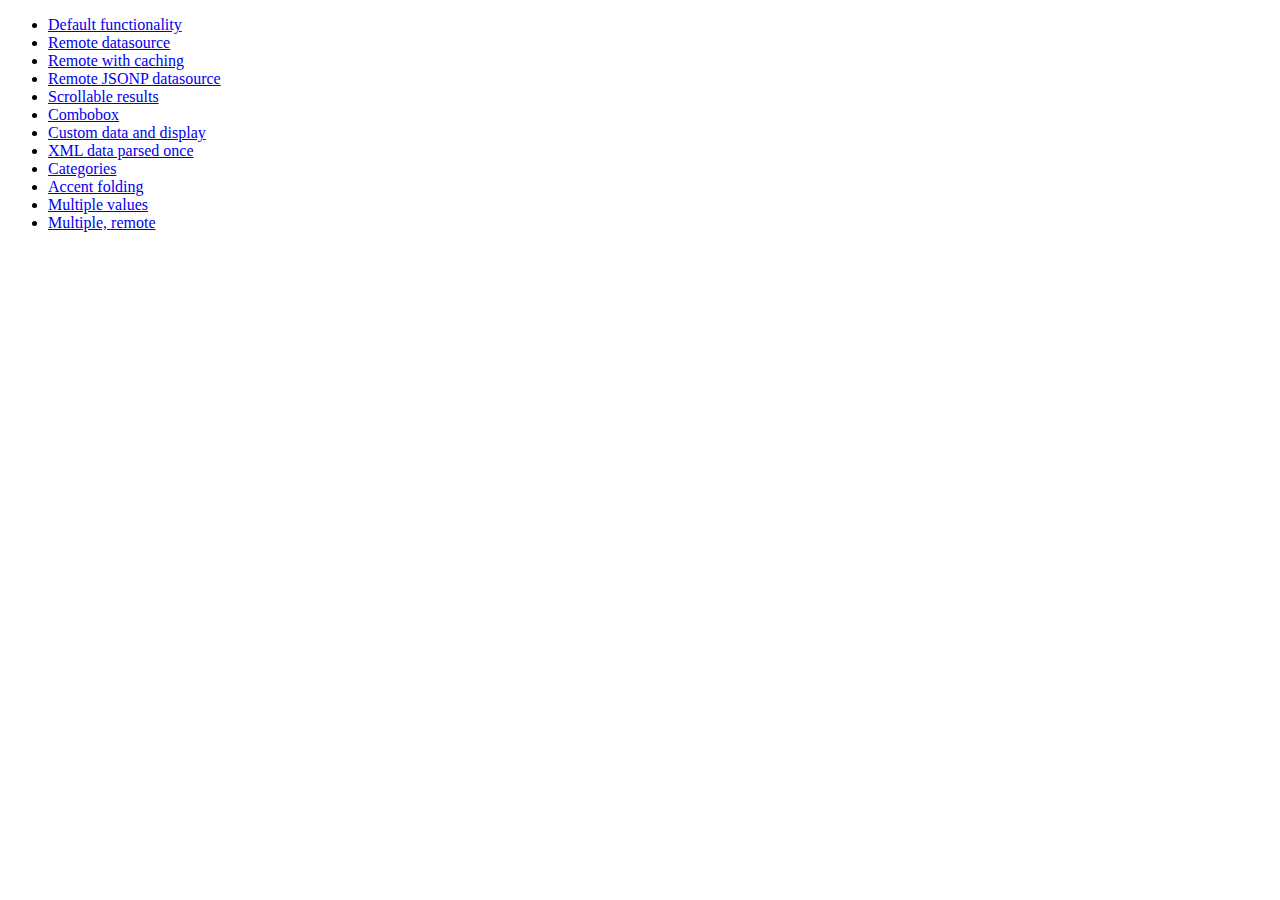
<file: js/jquery-ui-1.10.4/demos/autocomplete/index.html>
<!doctype html>
<html lang="en">
<head>
	<meta charset="utf-8">
	<title>jQuery UI Autocomplete Demos</title>
</head>
<body>

<ul>
	<li><a href="default.html">Default functionality</a></li>
	<li><a href="remote.html">Remote datasource</a></li>
	<li><a href="remote-with-cache.html">Remote with caching</a></li>
	<li><a href="remote-jsonp.html">Remote JSONP datasource</a></li>
	<li><a href="maxheight.html">Scrollable results</a></li>
	<li><a href="combobox.html">Combobox</a></li>
	<li><a href="custom-data.html">Custom data and display</a></li>
	<li><a href="xml.html">XML data parsed once</a></li>
	<li><a href="categories.html">Categories</a></li>
	<li><a href="folding.html">Accent folding</a></li>
	<li><a href="multiple.html">Multiple values</a></li>
	<li><a href="multiple-remote.html">Multiple, remote</a></li>
</ul>

</body>
</html>
</file>
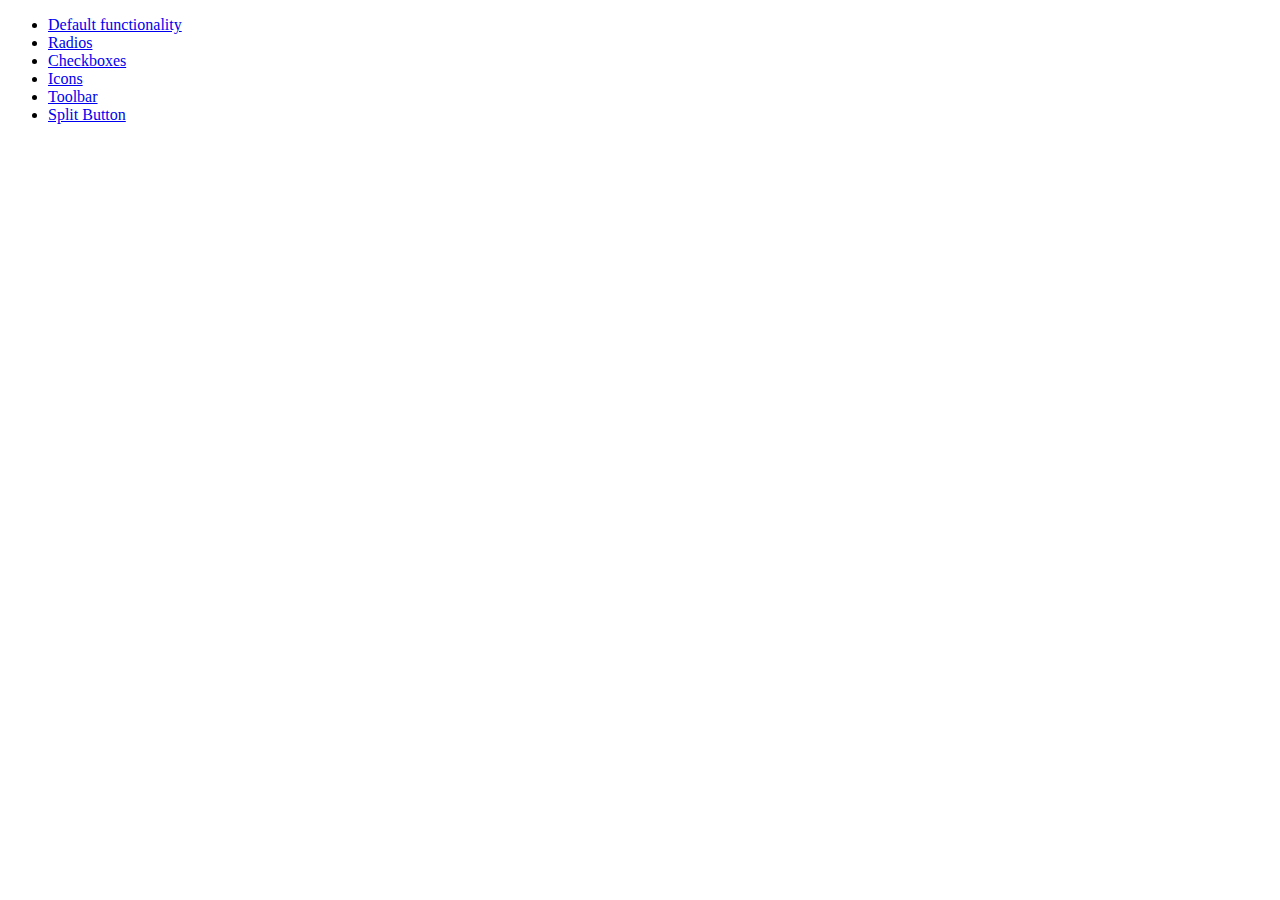
<file: js/jquery-ui-1.10.4/demos/button/index.html>
<!doctype html>
<html lang="en">
<head>
	<meta charset="utf-8">
	<title>jQuery UI Button Demos</title>
</head>
<body>

<ul>
	<li><a href="default.html">Default functionality</a></li>
	<li><a href="radio.html">Radios</a></li>
	<li><a href="checkbox.html">Checkboxes</a></li>
	<li><a href="icons.html">Icons</a></li>
	<li><a href="toolbar.html">Toolbar</a></li>
	<li><a href="splitbutton.html">Split Button</a></li>
</ul>

</body>
</html>
</file>
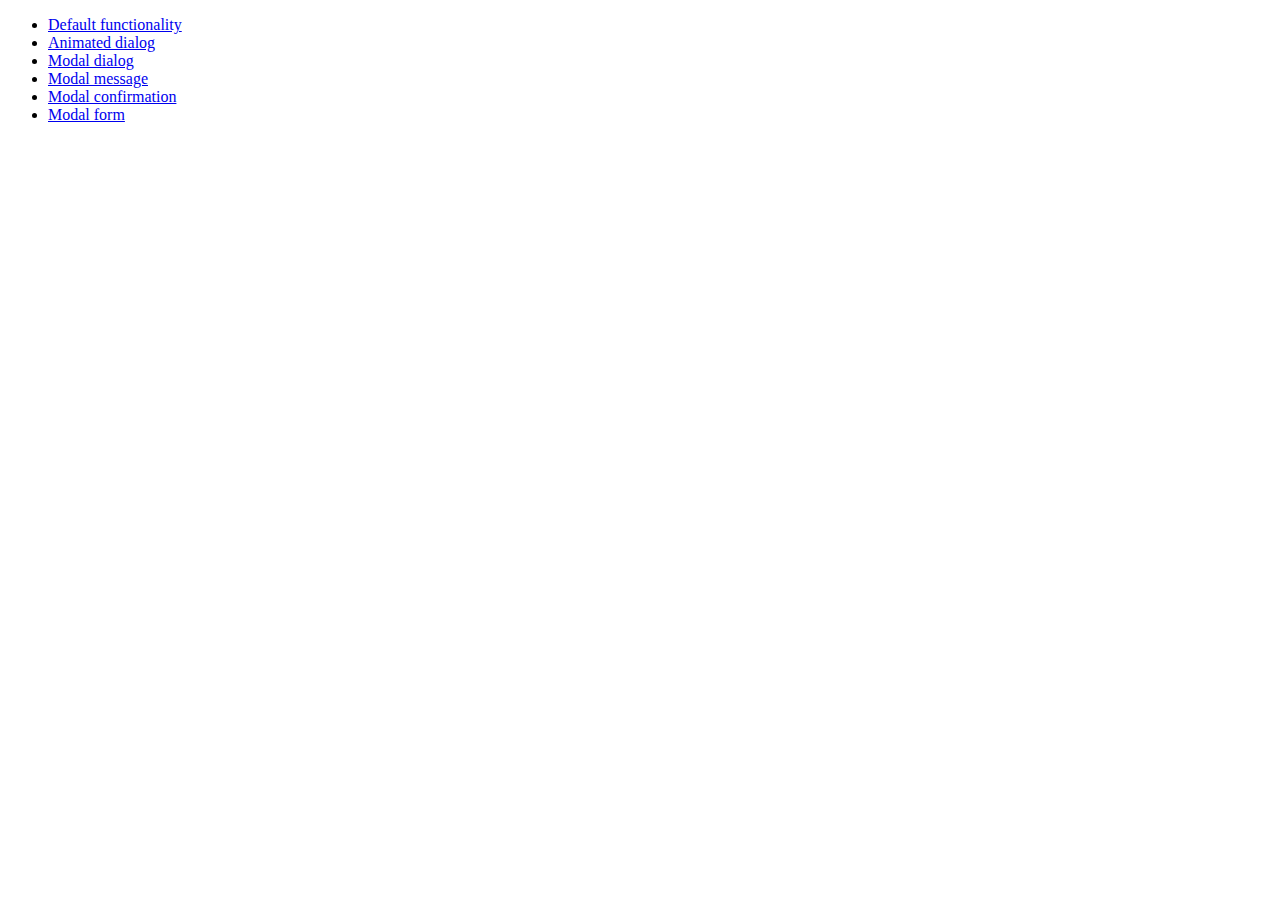
<file: js/jquery-ui-1.10.4/demos/dialog/index.html>
<!doctype html>
<html lang="en">
<head>
	<meta charset="utf-8">
	<title>jQuery UI Dialog Demos</title>
</head>
<body>

<ul>
	<li><a href="default.html">Default functionality</a></li>
	<li><a href="animated.html">Animated dialog</a></li>
	<li><a href="modal.html">Modal dialog</a></li>
	<li><a href="modal-message.html">Modal message</a></li>
	<li><a href="modal-confirmation.html">Modal confirmation</a></li>
	<li><a href="modal-form.html">Modal form</a></li>
</ul>

</body>
</html>
</file>
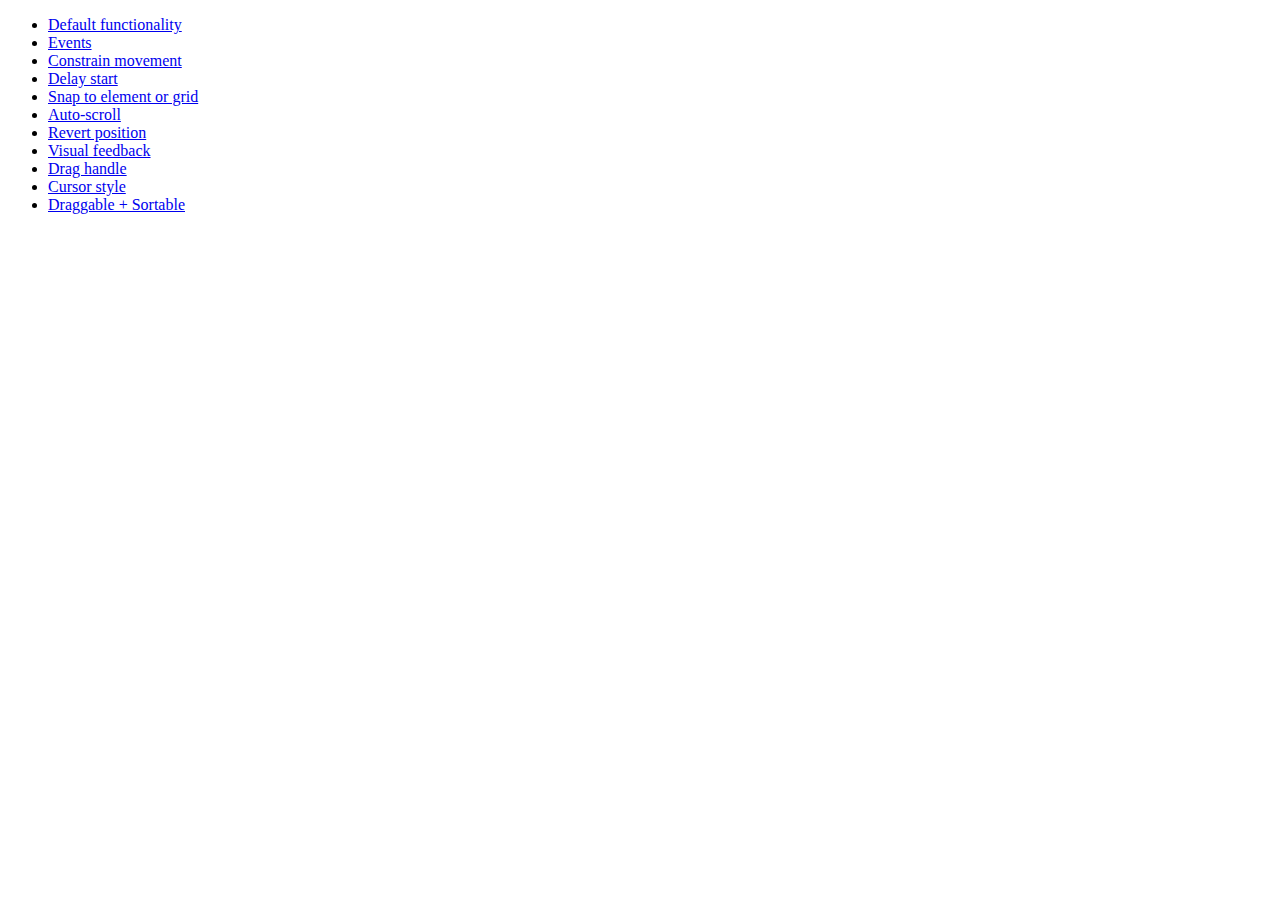
<file: js/jquery-ui-1.10.4/demos/draggable/index.html>
<!doctype html>
<html lang="en">
<head>
	<meta charset="utf-8">
	<title>jQuery UI Draggable Demos</title>
</head>
<body>

<ul>
	<li><a href="default.html">Default functionality</a></li>
	<li><a href="events.html">Events</a></li>
	<li><a href="constrain-movement.html">Constrain movement</a></li>
	<li><a href="delay-start.html">Delay start</a></li>
	<li><a href="snap-to.html">Snap to element or grid</a></li>
	<li><a href="scroll.html">Auto-scroll</a></li>
	<li><a href="revert.html">Revert position</a></li>
	<li><a href="visual-feedback.html">Visual feedback</a></li>
	<li><a href="handle.html">Drag handle</a></li>
	<li><a href="cursor-style.html">Cursor style</a></li>
	<li><a href="sortable.html">Draggable + Sortable</a></li>
</ul>

</body>
</html>
</file>
<file: js/jquery-ui-1.10.4/tests/index.css>
body {
	font-size: 62.5%;
}
.ui-widget-header {
	padding: 0.2em 0.5em;
	margin: 0;
}
.ui-widget-content {
	padding: 1em;
	margin-bottom: 1em;
}
p {
	margin: 0;
}
ul {
	margin: 0;
	list-style: none;
}
li {
	line-height: 2em;
}
</file>
<file: www/css/main.css>
@charset "UTF-8";
/* CSS Document */
/*! normalize.css v1.0.0 | MIT License | git.io/normalize */ /* ==========================================================================   HTML5 display definitions   ========================================================================== */ /* * Corrects `block` display not defined in IE 6/7/8/9 and Firefox 3. */ article,aside,details,figcaption,figure,footer,header,hgroup,nav,section,summary {    display: block;} /* * Corrects `inline-block` display not defined in IE 6/7/8/9 and Firefox 3. */ audio,canvas,video {    display: inline-block;    *display: inline;    *zoom: 1;} /* * Prevents modern browsers from displaying `audio` without controls. * Remove excess height in iOS 5 devices. */ audio:not([controls]) {    display: none;    height: 0;} /* * Addresses styling for `hidden` attribute not present in IE 7/8/9, Firefox 3, * and Safari 4. * Known issue: no IE 6 support. */ [hidden] {    display: none;} /* ==========================================================================   Base   ========================================================================== */ /* * 1. Corrects text resizing oddly in IE 6/7 when body `font-size` is set using *    `em` units. * 2. Prevents iOS text size adjust after orientation change, without disabling *    user zoom. */ html {    font-size: 100%; /* 1 */    -webkit-text-size-adjust: 100%; /* 2 */    -ms-text-size-adjust: 100%; /* 2 */} /* * Addresses `font-family` inconsistency between `textarea` and other form * elements. */ html,button,input,select,textarea {    font-family: sans-serif;} /* * Addresses margins handled incorrectly in IE 6/7. */ body {    margin: 0;} /* ==========================================================================   Links   ========================================================================== */ /* * Addresses `outline` inconsistency between Chrome and other browsers. */ a:focus {    outline: thin dotted;} /* * Improves readability when focused and also mouse hovered in all browsers. */ a:active,a:hover {    outline: 0;} /* ==========================================================================   Typography   ========================================================================== */ /* * Addresses font sizes and margins set differently in IE 6/7. * Addresses font sizes within `section` and `article` in Firefox 4+, Safari 5, * and Chrome. */ h1 {    font-size: 2em;    margin: 0.67em 0;} h2 {    font-size: 1.5em;    margin: 0.83em 0;} h3 {    font-size: 1.17em;    margin: 1em 0;} h4 {    font-size: 1em;    margin: 1.33em 0;} h5 {    font-size: 0.83em;    margin: 1.67em 0;} h6 {    font-size: 0.75em;    margin: 2.33em 0;} /* * Addresses styling not present in IE 7/8/9, Safari 5, and Chrome. */ abbr[title] {    border-bottom: 1px dotted;} /* * Addresses style set to `bolder` in Firefox 3+, Safari 4/5, and Chrome. */ b,strong {    font-weight: bold;} blockquote {    margin: 1em 40px;} /* * Addresses styling not present in Safari 5 and Chrome. */ dfn {    font-style: italic;} /* * Addresses styling not present in IE 6/7/8/9. */ mark {    background: #ff0;    color: #000;} /* * Addresses margins set differently in IE 6/7. */ p,pre {    margin: 1em 0;} /* * Corrects font family set oddly in IE 6, Safari 4/5, and Chrome. */ code,kbd,pre,samp {    font-family: monospace, serif;    _font-family: 'courier new', monospace;    font-size: 1em;} /* * Improves readability of pre-formatted text in all browsers. */ pre {    white-space: pre;    white-space: pre-wrap;    word-wrap: break-word;} /* * Addresses CSS quotes not supported in IE 6/7. */ q {    quotes: none;} /* * Addresses `quotes` property not supported in Safari 4. */ q:before,q:after {    content: '';    content: none;} small {    font-size: 75%;} /* * Prevents `sub` and `sup` affecting `line-height` in all browsers. */ sub,sup {    font-size: 75%;    line-height: 0;    position: relative;    vertical-align: baseline;} sup {    top: -0.5em;} sub {    bottom: -0.25em;} /* ==========================================================================   Lists   ========================================================================== */ /* * Addresses margins set differently in IE 6/7. */ dl,menu,ol,ul {    margin: 1em 0;} dd {    margin: 0 0 0 40px;} /* * Addresses paddings set differently in IE 6/7. */ menu,ol,ul {    padding: 0 0 0 40px;} /* * Corrects list images handled incorrectly in IE 7. */ nav ul,nav ol {    list-style: none;    list-style-image: none;} /* ==========================================================================   Embedded content   ========================================================================== */ /* * 1. Removes border when inside `a` element in IE 6/7/8/9 and Firefox 3. * 2. Improves image quality when scaled in IE 7. */ img {    border: 0; /* 1 */    -ms-interpolation-mode: bicubic; /* 2 */} /* * Corrects overflow displayed oddly in IE 9. */ svg:not(:root) {    overflow: hidden;} /* ==========================================================================   Figures   ========================================================================== */ /* * Addresses margin not present in IE 6/7/8/9, Safari 5, and Opera 11. */ figure {    margin: 0;} /* ==========================================================================   Forms   ========================================================================== */ /* * Corrects margin displayed oddly in IE 6/7. */ form {    margin: 0;} /* * Define consistent border, margin, and padding. */ fieldset {    border: 1px solid #c0c0c0;    margin: 0 2px;    padding: 0.35em 0.625em 0.75em;} /* * 1. Corrects color not being inherited in IE 6/7/8/9. * 2. Corrects text not wrapping in Firefox 3. * 3. Corrects alignment displayed oddly in IE 6/7. */ legend {    border: 0; /* 1 */    padding: 0;    white-space: normal; /* 2 */    *margin-left: -7px; /* 3 */} /* * 1. Corrects font size not being inherited in all browsers. * 2. Addresses margins set differently in IE 6/7, Firefox 3+, Safari 5, *    and Chrome. * 3. Improves appearance and consistency in all browsers. */ button,input,select,textarea {    font-size: 100%; /* 1 */    margin: 0; /* 2 */    vertical-align: baseline; /* 3 */    *vertical-align: middle; /* 3 */} /* * Addresses Firefox 3+ setting `line-height` on `input` using `!important` in * the UA stylesheet. */ button,input {    line-height: normal;} /* * 1. Avoid the WebKit bug in Android 4.0.* where (2) destroys native `audio` *    and `video` controls. * 2. Corrects inability to style clickable `input` types in iOS. * 3. Improves usability and consistency of cursor style between image-type *    `input` and others. * 4. Removes inner spacing in IE 7 without affecting normal text inputs. *    Known issue: inner spacing remains in IE 6. */ button,html input[type="button"], /* 1 */input[type="reset"],input[type="submit"] {    -webkit-appearance: button; /* 2 */    cursor: pointer; /* 3 */    *overflow: visible;  /* 4 */} /* * Re-set default cursor for disabled elements. */ button[disabled],input[disabled] {    cursor: default;} /* * 1. Addresses box sizing set to content-box in IE 8/9. * 2. Removes excess padding in IE 8/9. * 3. Removes excess padding in IE 7. *    Known issue: excess padding remains in IE 6. */ input[type="checkbox"],input[type="radio"] {    box-sizing: border-box; /* 1 */    padding: 0; /* 2 */    *height: 13px; /* 3 */    *width: 13px; /* 3 */} /* * 1. Addresses `appearance` set to `searchfield` in Safari 5 and Chrome. * 2. Addresses `box-sizing` set to `border-box` in Safari 5 and Chrome *    (include `-moz` to future-proof). */ input[type="search"] {    -webkit-appearance: textfield; /* 1 */    -moz-box-sizing: content-box;    -webkit-box-sizing: content-box; /* 2 */    box-sizing: content-box;} /* * Removes inner padding and search cancel button in Safari 5 and Chrome * on OS X. */ input[type="search"]::-webkit-search-cancel-button,input[type="search"]::-webkit-search-decoration {    -webkit-appearance: none;} /* * Removes inner padding and border in Firefox 3+. */ button::-moz-focus-inner,input::-moz-focus-inner {    border: 0;    padding: 0;} /* * 1. Removes default vertical scrollbar in IE 6/7/8/9. * 2. Improves readability and alignment in all browsers. */ textarea {    overflow: auto; /* 1 */    vertical-align: top; /* 2 */} /* ==========================================================================   Tables   ========================================================================== */ /* * Remove most spacing between table cells. */ table {    border-collapse: collapse;    border-spacing: 0;}

/* -------------   Normal CSS  ----------------*/

html {
	background-image:url(../images/bg.jpg);
	background-repeat:repeat;
}	
body{
	width: 960px;
	margin: 30px auto;
	padding: 0 30px;
	position: relative;
} 

h1 {
	height: 100px;
	width: 240px;
}
h2{
	font-size:24px;
	color:#000;
}
h4 {
	color:#fff;
	font-size:14px;
	font-family: "Myriad Pro",  Helvetica, Arial, sans-serif;
	position:absolute;
	top: 515px;
	left:160px;
}

h5 {
	color:#fff;
	font-size:14px;
	font-family: "Myriad Pro",  Helvetica, Arial, sans-serif;
	position:absolute;
	top: 535px;
	left:160px;
}

#statement {
	display:block;
	width: 450px;
	height:auto;
}
/* -------------  Main Nav ------------ */
nav ul {
	
	margin-top: 10px;
	float: right;
	padding: 0;
	list-style: none;
	position:absolute;
	top:50px;
	right: 80px;
}
nav ul li {
    display: inline;
    position: relative;
    float: left;
	 
}
nav li ul {
    display: none;
}
nav ul li a {
   	text-decoration: none;
   	color: #4c655d;
	padding: 5px 10px 5px 10px;
	font-family: "Myriad Pro", Helvetica, Arial, sans-serif;
	font-size: 1.5em;
	
}

#small_nav p{
	font-family:"Myriad Pro",  Helvetica, Arial, sans-serif;
	font-size:18px;
	color: #000;
	
}
/* -------------  Slideshow ------------ */

.slideshow {
	margin-top:30px;
	margin-bottom: 50px;
}
 .slideshow p{
	 height: 20px;
	 clear:both;
	 font-size:3em;
	 font-family: "Myriad Pro", Helvetica, Arial, sans-serif;
	 color:#fff;
	 padding:20px;
	 position:absolute;
	 top:175px;
	 bottom: 50px;
}
/* -------------  Articles ------------ */
article {
	display:inline-block;
	background-color:#bbb6ab;
	width:260px;
	height: auto;
	padding-left: 15px;
	padding-top:5px;
	padding-bottom: 5px;
	float:left;
	margin-right:37px;
	margin-bottom: 50px;
	 
	 
}

article h2{
	font-size:24px;
	font-family:"Gill Sans", "Gill Sans MT", "Myriad Pro", "DejaVu Sans Condensed", Helvetica, Arial, sans-serif;
	color:#000;
	
}
/* -------------  Sections ------------ */
section {
	float: left;
	margin-right:37px;
	 
}

/* -------------  Footer ------------ */
footer {
	clear:both;
	text-align:left;
	margin-left: 20px;
	
}
#links {
	display:block;
	width: 600px;
	height:auto;
}
footer p {
	text-align:left;
	font-size:10px;
	
}
/* -------------  Footer Nav ------------ */
ul {
	margin-top: 10px;
	float: right;
	padding: 0;
	list-style: none;
}
ul li {
    display: inline;
    position: relative;
    float: left;
	 
}
li ul {
    display: none;
}
ul li a {
   	text-decoration: none;
   	color: #4c655d;
	padding: 5px 15px 5px 15px;
	font-family:"Gill Sans", "Gill Sans MT", "Myriad Pro", "DejaVu Sans Condensed", Helvetica, Arial, sans-serif;
	font-size:  .75em;
}
</file>
